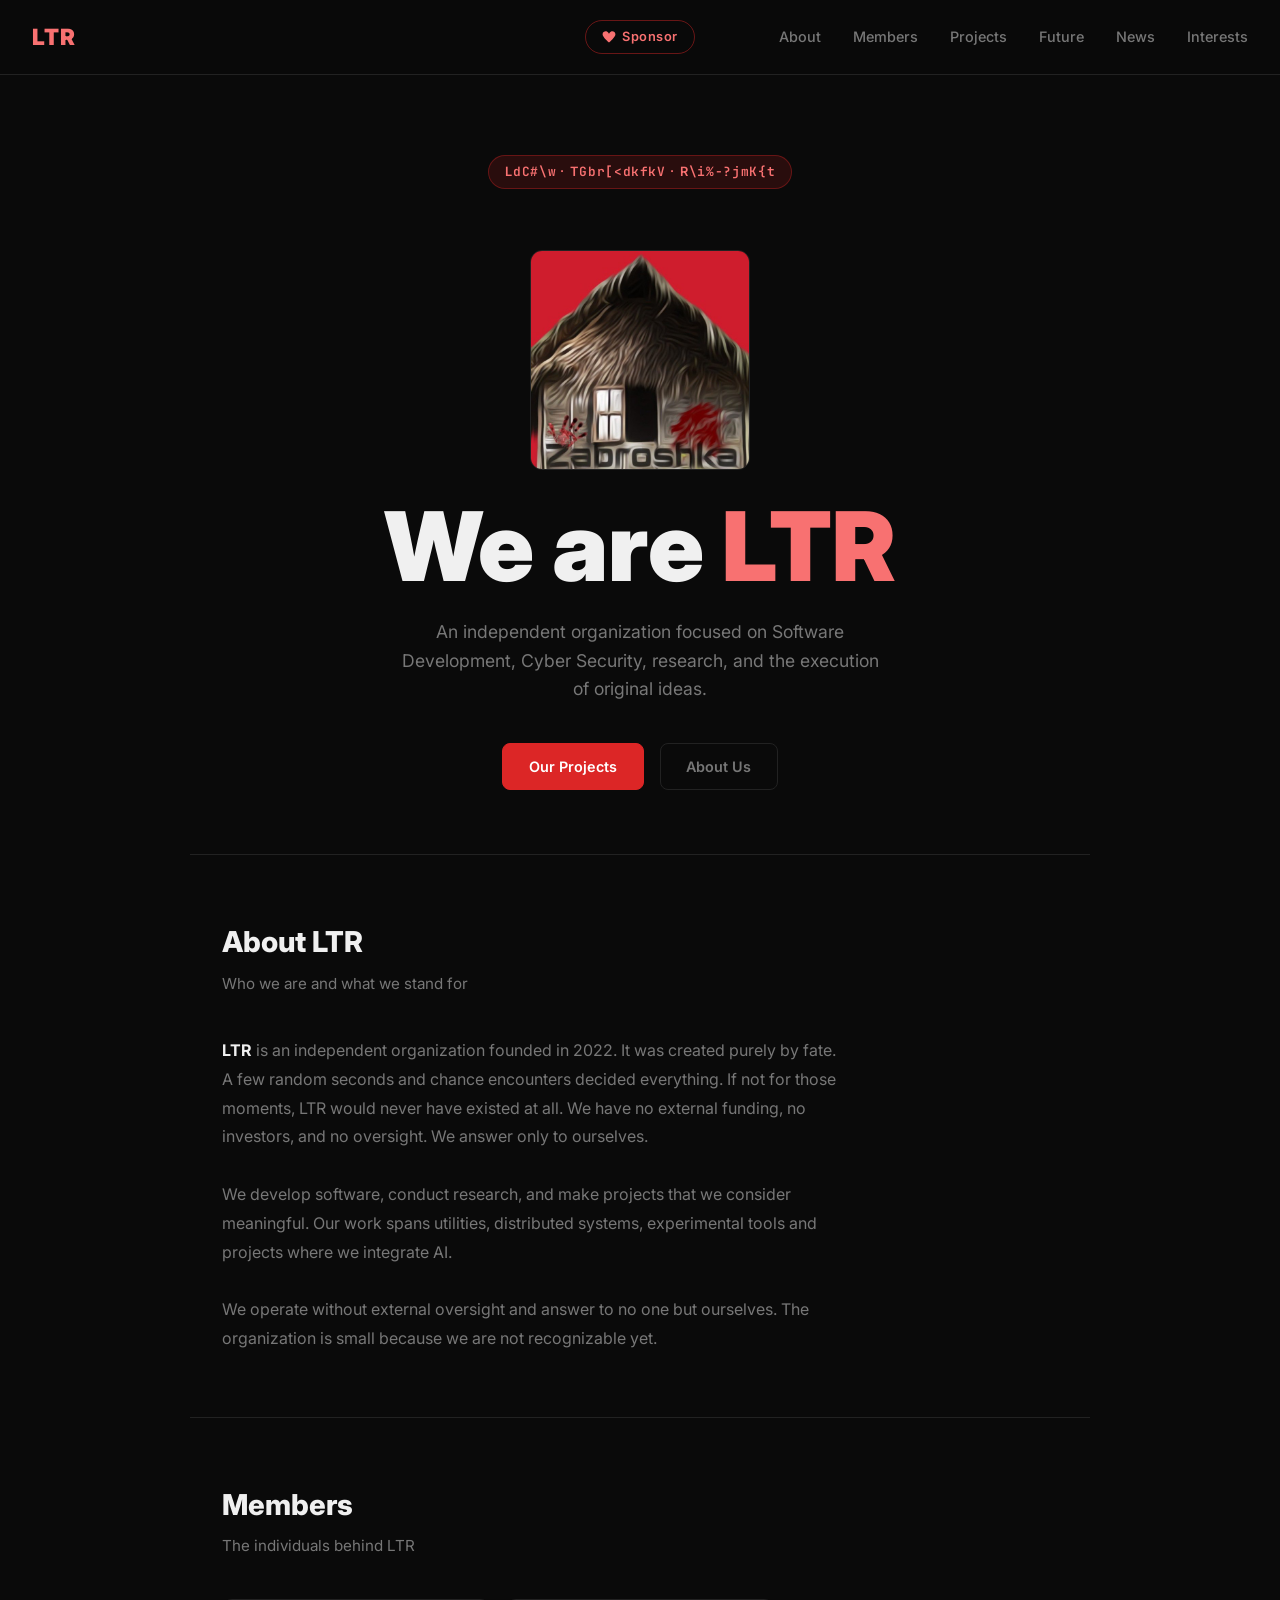
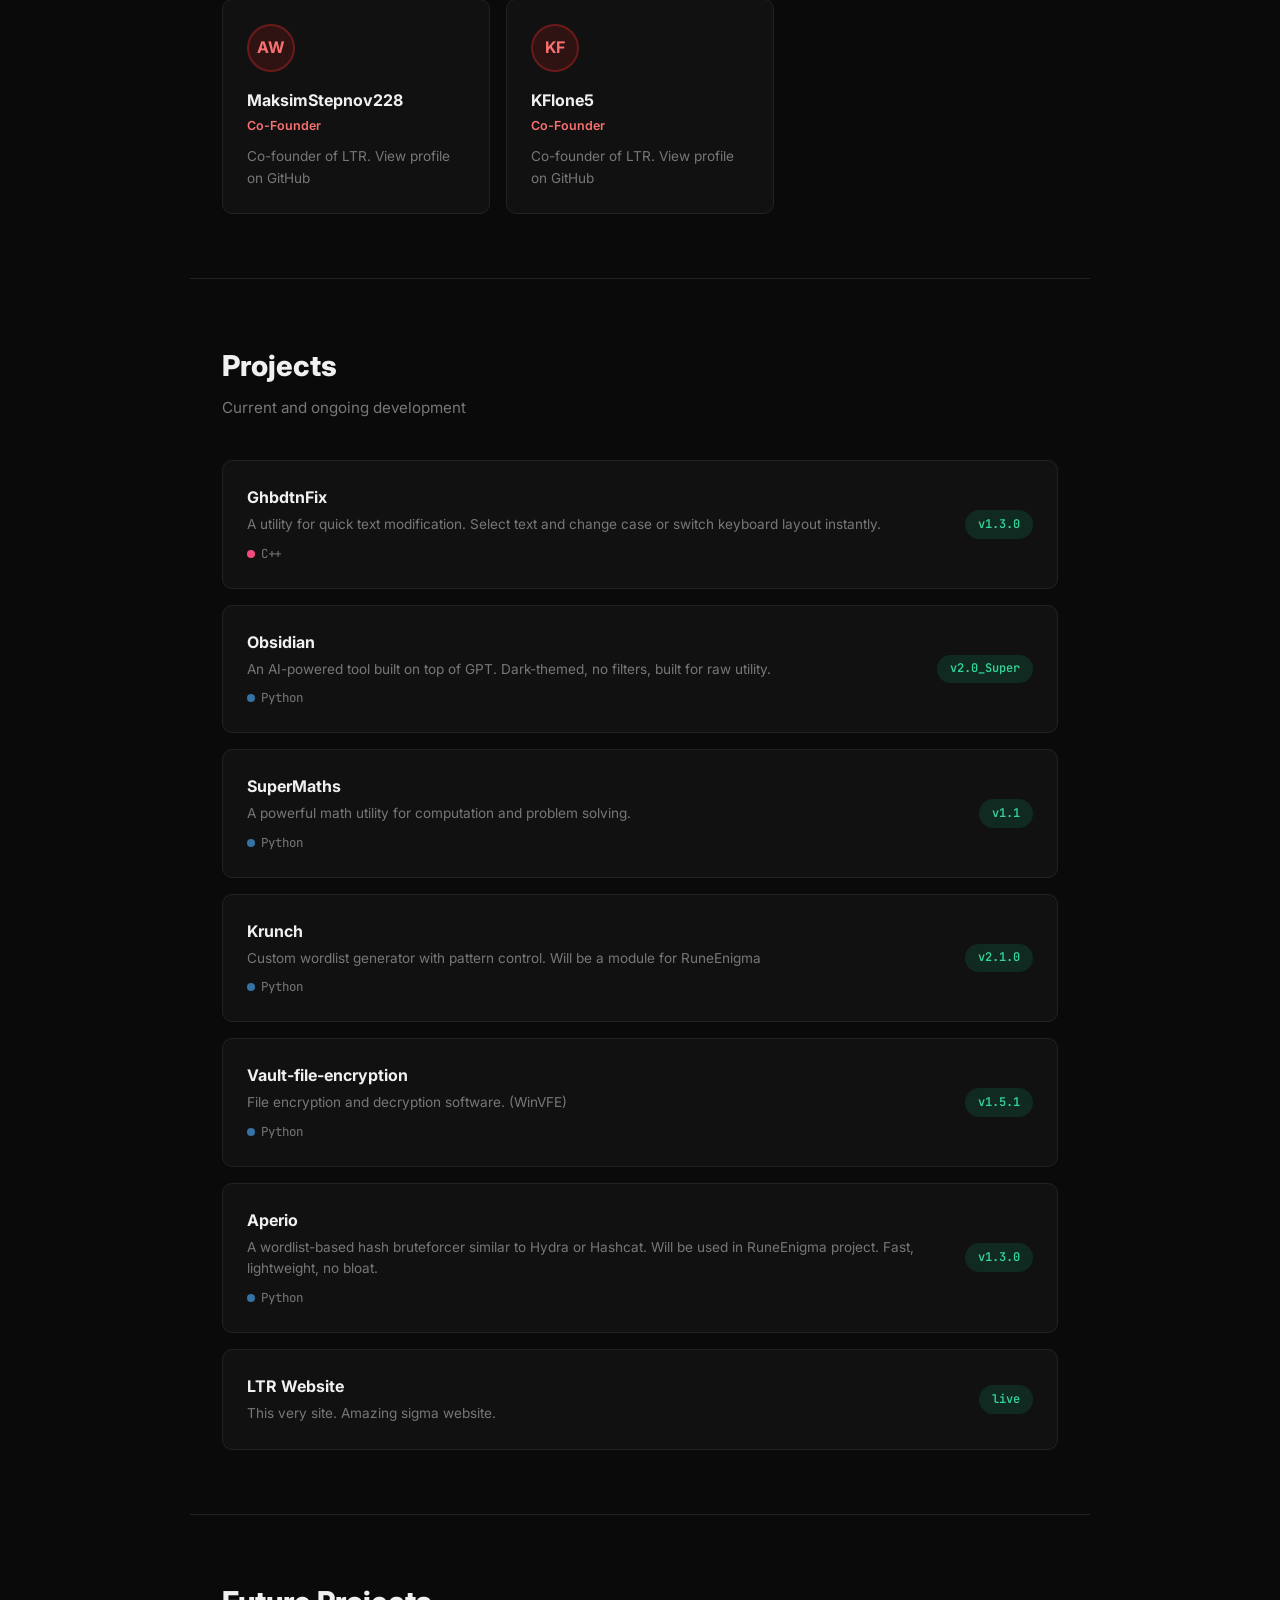
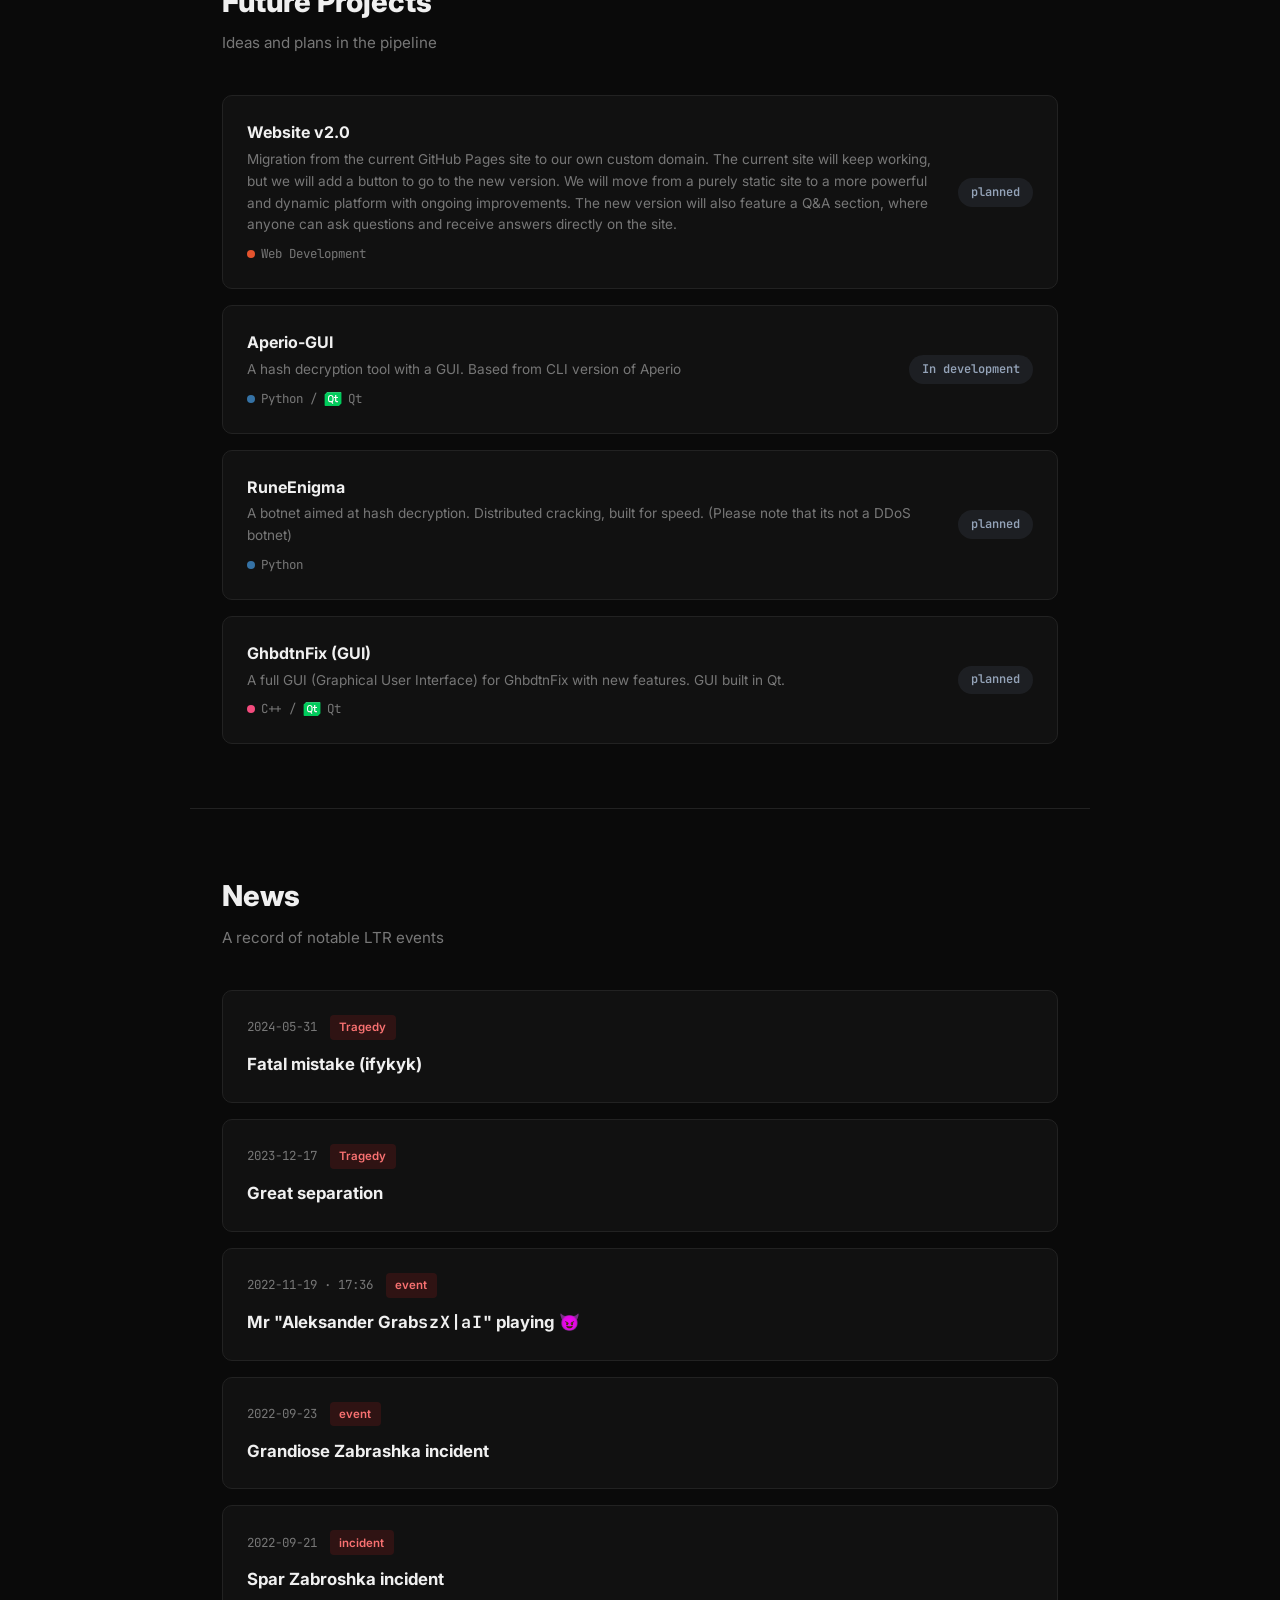
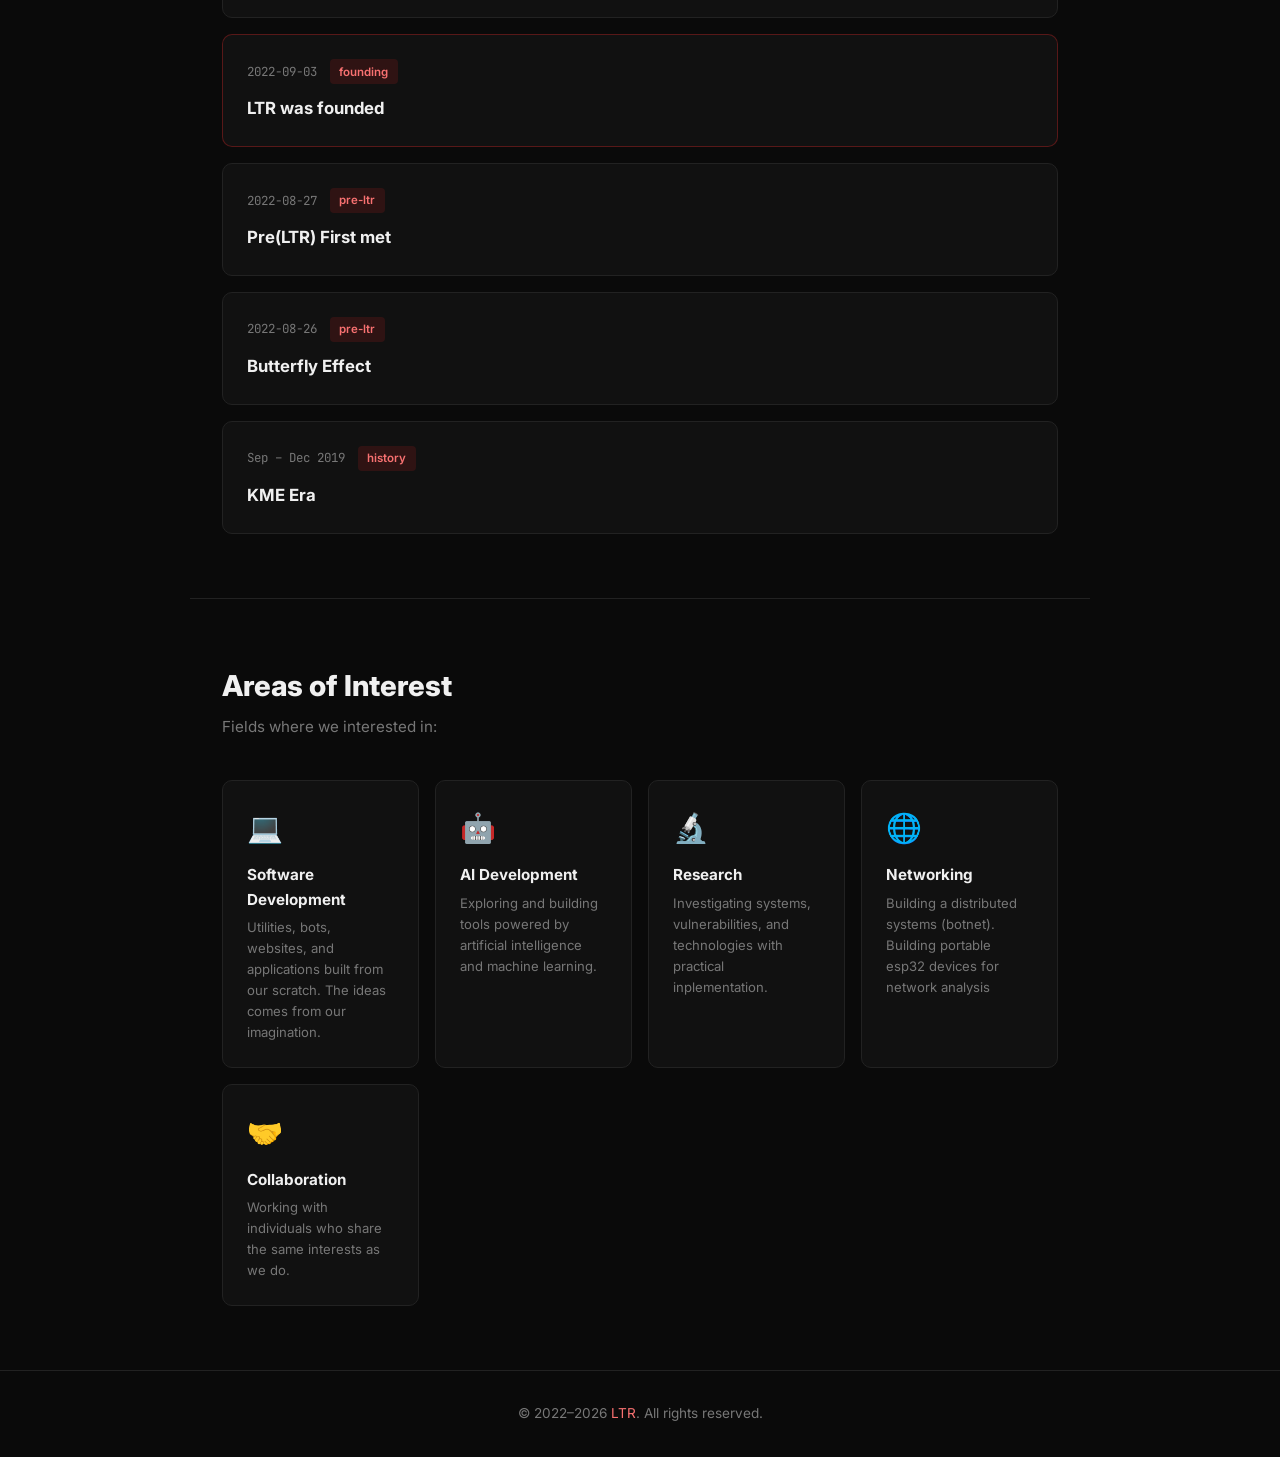
<file: index.html>
<!DOCTYPE html>
<html lang="en">
<head>
  <meta charset="UTF-8" />
  <meta name="viewport" content="width=device-width, initial-scale=1.0" />
  <title>LTR</title>
  <link href="https://fonts.googleapis.com/css2?family=Inter:wght@400;500;600;700;900&family=JetBrains+Mono:wght@400;700&display=swap" rel="stylesheet" />
  <link rel="stylesheet" href="style.css" />
</head>
<body>
  
  <nav>
    <div class="logo">LTR</div>
    <a class="btn-sponsor" href="https://www.donationalerts.com/r/ltrsociety" target="_blank" rel="noopener">
      <svg width="14" height="14" viewBox="0 0 24 24" fill="currentColor" xmlns="http://www.w3.org/2000/svg">
        <path d="M12 21.593c-5.63-5.539-11-10.297-11-14.402 0-3.791 3.068-5.191 5.281-5.191 1.312 0 4.151.501 5.719 4.457 1.59-3.968 4.464-4.447 5.726-4.447 2.54 0 5.274 1.621 5.274 5.181 0 4.069-5.136 8.625-11 14.402z"/>
      </svg>
      Sponsor
    </a>
    <ul class="nav-links">
      <li><a href="#about">About</a></li>
      <li><a href="#members">Members</a></li>
      <li><a href="#projects">Projects</a></li>
      <li><a href="#future-projects">Future</a></li>
      <li><a href="#news">News</a></li>
      <li><a href="#interests">Interests</a></li>
    </ul>
  </nav>

  <!-- HERO -->
  <div class="hero">
    <div class="hero-badge" id="hero-badge">
      L<span class="glitch-chars" data-len="5"></span> · T<span class="glitch-chars" data-len="10"></span> · R<span class="glitch-chars" data-len="10"></span>
    </div>
    <img src="images/zabroshka.png" alt="Zabroshka" class="hero-img" />
    <h1>We are <span>LTR</span></h1>
    <p>An independent organization focused on Software Development, Cyber Security, research, and the execution of original ideas.</p>
    <div class="hero-btns">
      <a class="btn btn-primary" href="#projects">Our Projects</a>
      <a class="btn btn-outline" href="#about">About Us</a>
    </div>
  </div>

  <hr />

  <!-- ABOUT -->
  <section id="about">
    <h2 class="section-title">About LTR</h2>
    <p class="section-sub">Who we are and what we stand for</p>
    <p class="about-text">
      <strong>LTR</strong> is an independent organization founded in 2022. It was created purely by fate. A few random seconds and chance encounters decided everything. If not for those moments, LTR would never have existed at all. We have no external funding, no investors, and no oversight. We answer only to ourselves.
      <br /><br />
      We develop software, conduct research, and make projects that we consider meaningful. Our work spans utilities, distributed systems, experimental tools and projects where we integrate AI.
      <br /><br />
      We operate without external oversight and answer to no one but ourselves. The organization is small because we are not recognizable yet.
    </p>
  </section>

  <hr />

  <!-- MEMBERS -->
  <section id="members">
    <h2 class="section-title">Members</h2>
    <p class="section-sub">The individuals behind LTR</p>
    <div class="members-grid">

      <a class="member-card" href="https://github.com/MaksimStepnov228" target="_blank" rel="noopener">
        <div class="avatar">AW</div>
        <div class="member-name">MaksimStepnov228</div>
        <div class="member-role">Co-Founder</div>
        <div class="member-bio">Co-founder of LTR. View profile on GitHub</div>
      </a>

      <a class="member-card" href="https://github.com/KFlone5" target="_blank" rel="noopener">
        <div class="avatar">KF</div>
        <div class="member-name">KFlone5</div>
        <div class="member-role">Co-Founder</div>
        <div class="member-bio">Co-founder of LTR. View profile on GitHub</div>
      </a>

    </div>
  </section>

  <hr />

  <!-- PROJECTS -->
  <section id="projects">
    <h2 class="section-title">Projects</h2>
    <p class="section-sub">Current and ongoing development</p>
    <div class="projects-list">

      <a class="project-card" href="https://github.com/KFlone5/GhbdtnFix" target="_blank" rel="noopener">
        <div>
          <div class="project-name">GhbdtnFix</div>
          <div class="project-desc">A utility for quick text modification. Select text and change case or switch keyboard layout instantly.</div>
          <div class="project-lang"><span class="lang-dot lang-cpp"></span>C++</div>
        </div>
        <span class="badge badge-release">v1.3.0</span>
      </a>

      <a class="project-card" href="https://github.com/anonimwindows228/DarkGPT" target="_blank" rel="noopener">
        <div>
          <div class="project-name">Obsidian</div>
          <div class="project-desc">An AI-powered tool built on top of GPT. Dark-themed, no filters, built for raw utility.</div>
          <div class="project-lang"><span class="lang-dot lang-python"></span>Python</div>
        </div>
        <span class="badge badge-release">v2.0_Super</span>
      </a>

      <a class="project-card" href="https://github.com/anonimwindows228/SuperMaths" target="_blank" rel="noopener">
        <div>
          <div class="project-name">SuperMaths</div>
          <div class="project-desc">A powerful math utility for computation and problem solving.</div>
          <div class="project-lang"><span class="lang-dot lang-python"></span>Python</div>
        </div>
        <span class="badge badge-release">v1.1</span>
      </a>

      <a class="project-card" href="https://github.com/KFlone5/Krunch" target="_blank" rel="noopener">
        <div>
          <div class="project-name">Krunch</div>
          <div class="project-desc">Custom wordlist generator with pattern control. Will be a module for RuneEnigma</div>
          <div class="project-lang"><span class="lang-dot lang-python"></span>Python</div>
        </div>
        <span class="badge badge-release">v2.1.0</span>
      </a>

      <a class="project-card" href="https://github.com/anonimwindows228/Vault-file-encryption" target="_blank" rel="noopener">
        <div>
          <div class="project-name">Vault-file-encryption</div>
          <div class="project-desc">File encryption and decryption software. (WinVFE)</div>
          <div class="project-lang"><span class="lang-dot lang-python"></span>Python</div>
        </div>
        <span class="badge badge-release">v1.5.1</span>
      </a>

      <a class="project-card" href="https://github.com/KFlone5/Aperio" target="_blank" rel="noopener">
        <div>
          <div class="project-name">Aperio</div>
          <div class="project-desc">A wordlist-based hash bruteforcer similar to Hydra or Hashcat. Will be used in RuneEnigma project. Fast, lightweight, no bloat.</div>
          <div class="project-lang"><span class="lang-dot lang-python"></span>Python</div>
        </div>
        <span class="badge badge-release">v1.3.0</span>
      </a>

      <div class="project-card">
        <div>
          <div class="project-name">LTR Website</div>
          <div class="project-desc">This very site. Amazing sigma website.</div>
        </div>
        <span class="badge badge-active">live</span>
      </div>

    </div>
  </section>

  <hr />

  <!-- FUTURE PROJECTS -->
  <section id="future-projects">
    <h2 class="section-title">Future Projects</h2>
    <p class="section-sub">Ideas and plans in the pipeline</p>
    <div class="projects-list">

      <div class="project-card">
        <div>
          <div class="project-name">Website v2.0</div>
          <div class="project-desc">Migration from the current GitHub Pages site to our own custom domain. The current site will keep working, but we will add a button to go to the new version. We will move from a purely static site to a more powerful and dynamic platform with ongoing improvements. The new version will also feature a Q&A section, where anyone can ask questions and receive answers directly on the site.</div>
          <div class="project-lang"><span class="lang-dot lang-js"></span>Web Development</div>
        </div>
        <span class="badge badge-idea">planned</span>
      </div>

      <div class="project-card">
        <div>
          <div class="project-name">Aperio-GUI</div>
          <div class="project-desc">A hash decryption tool with a GUI. Based from CLI version of Aperio</div>
          <div class="project-lang"><span class="lang-dot lang-python"></span>Python /<img src="images/qt_logo.ico" class="qt-img"> Qt</div>
        </div>
        <span class="badge badge-idea">In development</span>
      </div>

      <div class="project-card">
        <div>
          <div class="project-name">RuneEnigma</div>
          <div class="project-desc">A botnet aimed at hash decryption. Distributed cracking, built for speed. (Please note that its not a DDoS botnet)</div>
          <div class="project-lang"><span class="lang-dot lang-python"></span>Python</div>
        </div>
        <span class="badge badge-idea">planned</span>
      </div>

      <div class="project-card">
        <div>
          <div class="project-name">GhbdtnFix (GUI)</div>
          <div class="project-desc">A full GUI (Graphical User Interface) for GhbdtnFix with new features. GUI built in Qt.</div>
          <div class="project-lang"><span class="lang-dot lang-cpp"></span>C++ /<img src="images/qt_logo.ico" class="qt-img"> Qt</div>
        </div>
        <span class="badge badge-idea">planned</span>
      </div>

    </div>
  </section>

  <hr />

  <!-- NEWS -->
  <section id="news">
    <h2 class="section-title">News</h2>
    <p class="section-sub">A record of notable LTR events</p>
    <div class="news-list">

      <div class="news-card">
        <div class="news-meta">
          <span class="news-date">2024-05-31</span>
          <span class="news-tag-badge">Tragedy</span>
        </div>
        <div class="news-title">Fatal mistake (ifykyk)</div>
      </div>

      <div class="news-card">
        <div class="news-meta">
          <span class="news-date">2023-12-17</span>
          <span class="news-tag-badge">Tragedy</span>
        </div>
        <div class="news-title">Great separation</div>
      </div>

      <div class="news-card">
        <div class="news-meta">
          <span class="news-date">2022-11-19 · 17:36</span>
          <span class="news-tag-badge">event</span>
        </div>
        <div class="news-title">Mr "Aleksander Grab<span class="glitch-chars" data-len="6"></span>" playing 😈</div>
      </div>

      <div class="news-card">
        <div class="news-meta">
          <span class="news-date">2022-09-23</span>
          <span class="news-tag-badge">event</span>
        </div>
        <div class="news-title">Grandiose Zabrashka incident</div>
      </div>

      <div class="news-card">
        <div class="news-meta">
          <span class="news-date">2022-09-21</span>
          <span class="news-tag-badge">incident</span>
        </div>
        <div class="news-title">Spar Zabroshka incident</div>
      </div>

      <div class="news-card pinned">
        <div class="news-meta">
          <span class="news-date">2022-09-03</span>
          <span class="news-tag-badge">founding</span>
        </div>
        <div class="news-title">LTR was founded</div>
      </div>

      <div class="news-card">
        <div class="news-meta">
          <span class="news-date">2022-08-27</span>
          <span class="news-tag-badge">pre-ltr</span>
        </div>
        <div class="news-title">Pre(LTR) First met</div>
      </div>

      <div class="news-card">
        <div class="news-meta">
          <span class="news-date">2022-08-26</span>
          <span class="news-tag-badge">pre-ltr</span>
        </div>
        <div class="news-title">Butterfly Effect</div>
      </div>

      <div class="news-card">
        <div class="news-meta">
          <span class="news-date">Sep – Dec 2019</span>
          <span class="news-tag-badge">history</span>
        </div>
        <div class="news-title">KME Era</div>
      </div>

    </div>
  </section>

  <hr />

  <!-- INTERESTS -->
  <section id="interests">
    <h2 class="section-title">Areas of Interest</h2>
    <p class="section-sub">Fields where we interested in:</p>
    <div class="interests-grid">

      <div class="interest-card">
        <div class="interest-icon">💻</div>
        <div class="interest-name">Software Development</div>
        <p class="interest-desc">Utilities, bots, websites, and applications built from our scratch. The ideas comes from our imagination.</p>
      </div>

      <div class="interest-card">
        <div class="interest-icon">🤖</div>
        <div class="interest-name">AI Development</div>
        <p class="interest-desc">Exploring and building tools powered by artificial intelligence and machine learning.</p>
      </div>

      <div class="interest-card">
        <div class="interest-icon">🔬</div>
        <div class="interest-name">Research</div>
        <p class="interest-desc">Investigating systems, vulnerabilities, and technologies with practical inplementation.</p>
      </div>

      <div class="interest-card">
        <div class="interest-icon">🌐</div>
        <div class="interest-name">Networking</div>
        <p class="interest-desc">Building a distributed systems (botnet). Building portable esp32 devices for network analysis</p>
      </div>

      <div class="interest-card">
        <div class="interest-icon">🤝</div>
        <div class="interest-name">Collaboration</div>
        <p class="interest-desc">Working with individuals who share the same interests as we do.</p>
      </div>

    </div>
  </section>

  <footer>
    <p>© 2022–2026 <span>LTR</span>. All rights reserved.</p>
  </footer>

  <script src="main.js"></script>

</body>
</html>
</file>
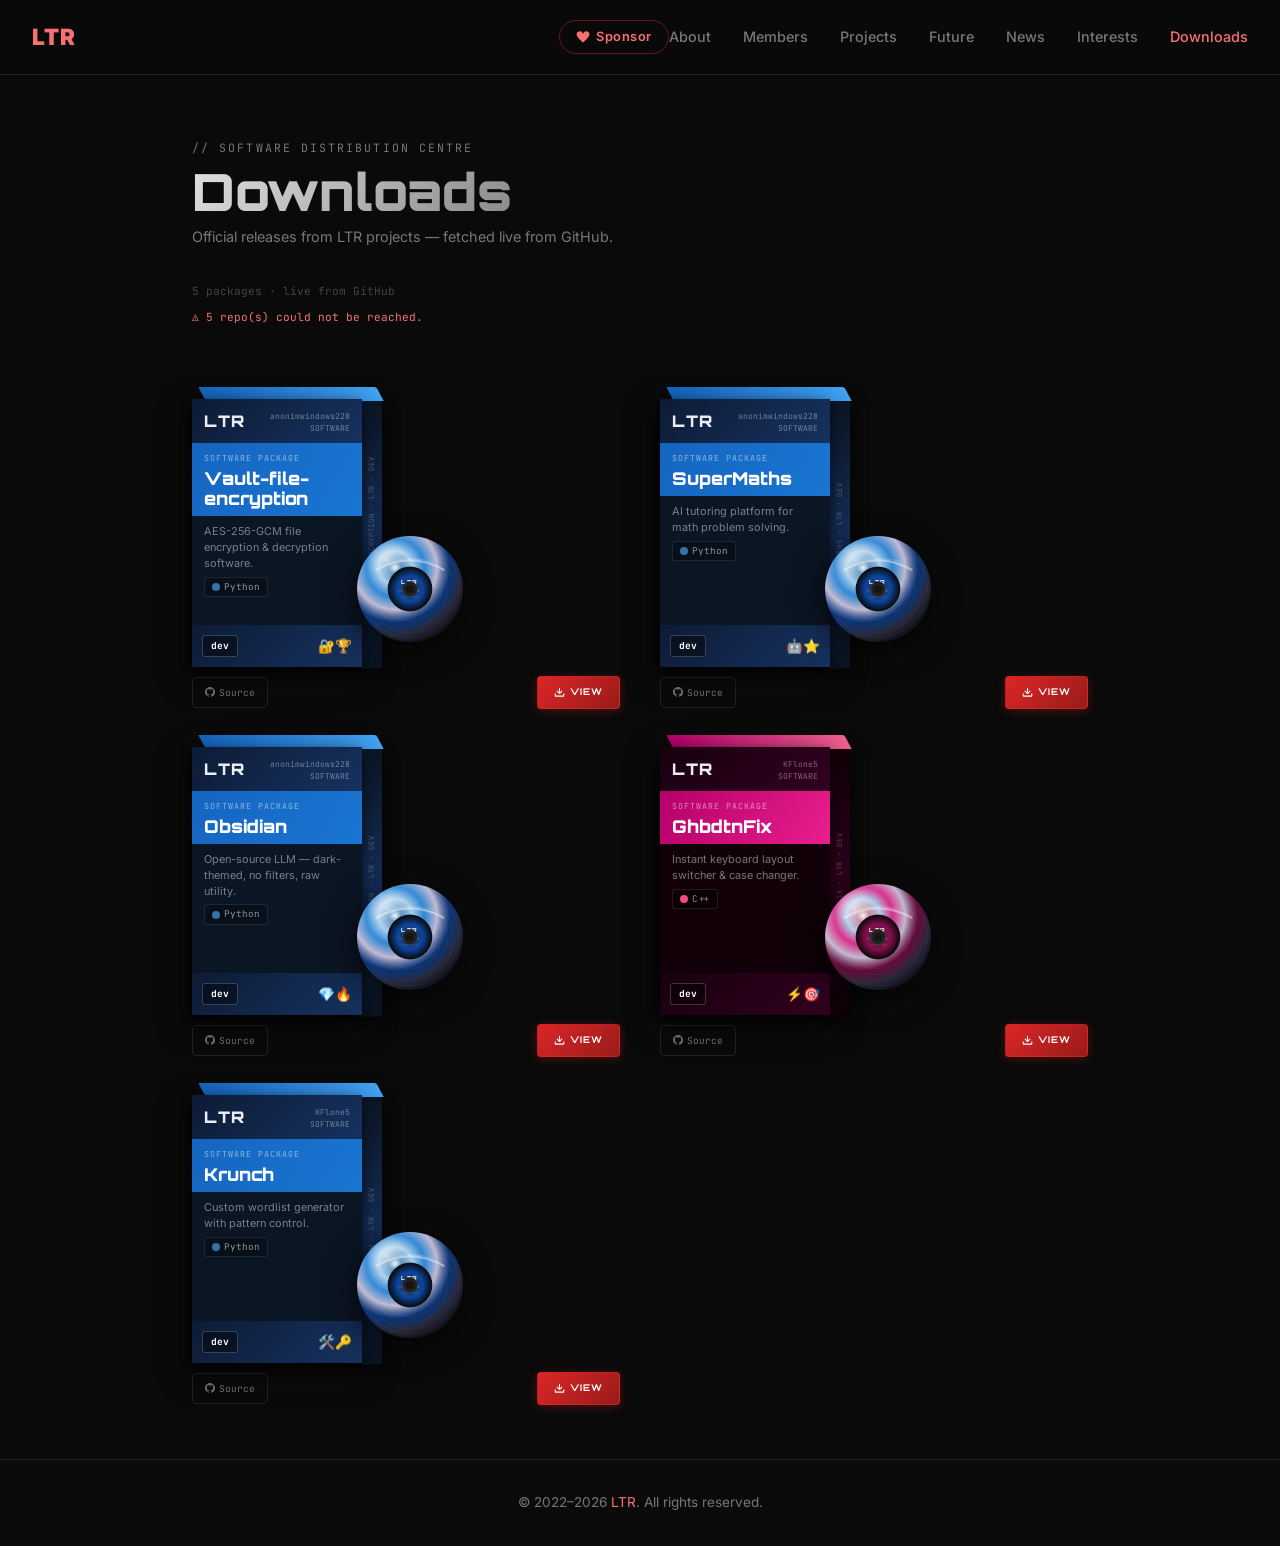
<file: Downloads.html>
<!DOCTYPE html>
<html lang="en">
<head>
  <meta charset="UTF-8" />
  <meta name="viewport" content="width=device-width, initial-scale=1.0" />
  <title>LTR · Downloads</title>
  <link href="https://fonts.googleapis.com/css2?family=Inter:wght@400;500;600;700;900&family=JetBrains+Mono:wght@400;700&family=Orbitron:wght@700;900&display=swap" rel="stylesheet" />
  <link rel="stylesheet" href="style.css" />
  <style>
    /* ── PAGE HEADER ─────────────────────────────────── */
    .dl-hero {
      padding: 4rem 2rem 1rem;
      max-width: 960px;
      margin: 0 auto;
    }
    .dl-hero-label {
      font-family: 'JetBrains Mono', monospace;
      font-size: 0.72rem;
      color: var(--muted);
      letter-spacing: 0.18em;
      text-transform: uppercase;
      margin-bottom: 0.5rem;
    }
    .dl-hero-title {
      font-family: 'Orbitron', sans-serif;
      font-size: clamp(2rem, 6vw, 3.2rem);
      font-weight: 900;
      line-height: 1;
      margin-bottom: 0.5rem;
      background: linear-gradient(135deg, #e0e0e0 0%, #888 40%, #d4d4d4 70%, #aaa 100%);
      -webkit-background-clip: text;
      -webkit-text-fill-color: transparent;
      background-clip: text;
    }
    .dl-hero-sub {
      color: var(--muted);
      font-size: 0.9rem;
    }

    .dl-status-bar {
      max-width: 960px;
      margin: 1.2rem auto 0;
      padding: 0 2rem;
      font-family: 'JetBrains Mono', monospace;
      font-size: 0.7rem;
      color: #444;
    }
    .error-notice {
      max-width: 960px;
      margin: 0.5rem auto 0;
      padding: 0 2rem;
      font-family: 'JetBrains Mono', monospace;
      font-size: 0.7rem;
      color: #f87171;
      display: none;
    }

    /* ── CATALOG GRID ─────────────────────────────────── */
    .catalog {
      max-width: 960px;
      margin: 3.5rem auto 6rem;
      padding: 0 2rem;
      display: grid;
      grid-template-columns: repeat(auto-fill, minmax(280px, 1fr));
      gap: 4rem 2.5rem;
    }

    /* skeleton */
    .catalog-loading {
      max-width: 960px;
      margin: 3.5rem auto 5rem;
      padding: 0 2rem;
      display: grid;
      grid-template-columns: repeat(auto-fill, minmax(280px, 1fr));
      gap: 4rem 2.5rem;
    }
    .skeleton-item {
      height: 320px;
      border-radius: 4px;
      background: var(--card);
      position: relative;
      overflow: hidden;
    }
    .skeleton-item::after {
      content: '';
      position: absolute;
      inset: 0;
      background: linear-gradient(90deg, transparent, rgba(255,255,255,0.04), transparent);
      background-size: 200% 100%;
      animation: shimmer 1.5s infinite;
    }
    @keyframes shimmer { 0% { background-position: -200% 0; } 100% { background-position: 200% 0; } }

    /* ── PRODUCT CARD ─────────────────────────────────── */
    .product-card {
      position: relative;
      display: flex;
      align-items: flex-end;
      gap: 0;
      padding-top: 16px;
    }

    .product-card:hover .box-3d  { transform: translateY(-8px); }
    .product-card:hover .disc-wrap { transform: translateX(8px) rotate(10deg); }

    /* ── 3-D BOX ──────────────────────────────────────── */
    .box-3d {
      position: relative;
      width: 170px;
      flex-shrink: 0;
      transition: transform 0.35s ease;
    }

    /* TOP face */
    .box-top {
      position: absolute;
      top: -12px;
      left: 10px;
      right: -18px;
      height: 14px;
      transform: skewX(28deg);
      border-radius: 1px 2px 0 0;
      z-index: 2;
    }

    /* FRONT face */
    .box-front {
      position: relative;
      width: 170px;
      height: 268px;
      border-radius: 2px 0 0 2px;
      overflow: hidden;
      box-shadow:
        -3px 4px 8px rgba(0,0,0,0.7),
        0 10px 32px rgba(0,0,0,0.55);
      z-index: 3;
      display: flex;
      flex-direction: column;
    }

    .box-top-band {
      padding: 10px 12px 8px;
      display: flex;
      align-items: center;
      gap: 6px;
      flex-shrink: 0;
    }
    .box-ltr-logo {
      font-family: 'Orbitron', sans-serif;
      font-size: 1rem;
      font-weight: 900;
      color: rgba(255,255,255,0.92);
      letter-spacing: 0.1em;
    }
    .box-author-tag {
      font-family: 'JetBrains Mono', monospace;
      font-size: 0.5rem;
      color: rgba(255,255,255,0.4);
      margin-left: auto;
      text-align: right;
      line-height: 1.5;
    }

    .box-title-band {
      padding: 9px 12px 8px;
      flex-shrink: 0;
    }
    .btb-label {
      font-family: 'JetBrains Mono', monospace;
      font-size: 0.52rem;
      letter-spacing: 0.12em;
      text-transform: uppercase;
      color: rgba(255,255,255,0.5);
      margin-bottom: 3px;
    }
    .btb-name {
      font-family: 'Orbitron', sans-serif;
      font-size: 1.1rem;
      font-weight: 900;
      color: #fff;
      line-height: 1.15;
      word-break: break-word;
    }

    .box-mid-area {
      flex: 1;
      padding: 8px 12px;
      display: flex;
      flex-direction: column;
      gap: 5px;
    }
    .bm-desc {
      font-size: 0.68rem;
      line-height: 1.45;
      color: rgba(255,255,255,0.45);
    }
    .box-lang-pill {
      display: inline-flex;
      align-items: center;
      gap: 4px;
      background: rgba(0,0,0,0.3);
      border: 1px solid rgba(255,255,255,0.1);
      border-radius: 3px;
      padding: 2px 7px;
      font-family: 'JetBrains Mono', monospace;
      font-size: 0.58rem;
      color: rgba(255,255,255,0.55);
      width: fit-content;
    }

    .box-bottom-band {
      padding: 8px 10px;
      display: flex;
      align-items: center;
      justify-content: space-between;
      flex-shrink: 0;
    }
    .box-version-sticker {
      background: rgba(0,0,0,0.45);
      border: 1px solid rgba(255,255,255,0.2);
      border-radius: 3px;
      padding: 2px 8px;
      font-family: 'JetBrains Mono', monospace;
      font-size: 0.6rem;
      font-weight: 700;
      color: #fff;
    }
    .box-award-icons span { font-size: 0.85rem; }

    /* RIGHT SIDE face */
    .box-side {
      position: absolute;
      top: 2px;
      right: -20px;
      width: 20px;
      height: 268px;
      transform: skewY(-2.5deg);
      transform-origin: top left;
      overflow: hidden;
      border-radius: 0 2px 2px 0;
      box-shadow: 3px 4px 14px rgba(0,0,0,0.5);
      z-index: 1;
      display: flex;
      align-items: center;
      justify-content: center;
    }
    .box-side-text {
      writing-mode: vertical-rl;
      transform: rotate(180deg);
      font-family: 'JetBrains Mono', monospace;
      font-size: 0.46rem;
      letter-spacing: 0.1em;
      color: rgba(255,255,255,0.3);
      text-transform: uppercase;
      white-space: nowrap;
      overflow: hidden;
      max-height: 88%;
    }

    /* ── DVD DISC ─────────────────────────────────────── */
    .disc-wrap {
      position: relative;
      margin-left: -8px;
      margin-bottom: 14px;
      flex-shrink: 0;
      transition: transform 0.35s ease;
      z-index: 10;
    }
    .disc-svg {
      width: 112px;
      height: 112px;
      filter: drop-shadow(-5px 8px 16px rgba(0,0,0,0.75));
      animation: disc-spin 20s linear infinite;
    }
    @keyframes disc-spin { to { transform: rotate(360deg); } }

    /* ── ACTION BUTTONS ───────────────────────────────── */
    .card-actions {
      position: absolute;
      bottom: -2.6rem;
      left: 0;
      right: 0;
      display: flex;
      align-items: center;
      justify-content: space-between;
      gap: 0.5rem;
    }
    .btn-dl {
      display: inline-flex;
      align-items: center;
      gap: 5px;
      padding: 0.48rem 1rem;
      border-radius: 4px;
      font-family: 'Orbitron', sans-serif;
      font-size: 0.58rem;
      font-weight: 700;
      letter-spacing: 0.1em;
      text-transform: uppercase;
      background: linear-gradient(135deg, #dc2626, #991b1b);
      color: #fff;
      border: 1px solid rgba(220,38,38,0.5);
      box-shadow: 0 2px 10px rgba(220,38,38,0.3);
      cursor: pointer;
      text-decoration: none;
      transition: all 0.2s;
      white-space: nowrap;
    }
    .btn-dl:hover {
      background: linear-gradient(135deg, #ef4444, #dc2626);
      box-shadow: 0 4px 16px rgba(220,38,38,0.5);
      transform: translateY(-1px);
    }
    .btn-src {
      display: inline-flex;
      align-items: center;
      gap: 4px;
      padding: 0.43rem 0.75rem;
      border-radius: 4px;
      font-family: 'JetBrains Mono', monospace;
      font-size: 0.6rem;
      color: var(--muted);
      border: 1px solid var(--border);
      background: transparent;
      text-decoration: none;
      transition: all 0.2s;
      white-space: nowrap;
    }
    .btn-src:hover { border-color: var(--accent-light); color: var(--text); }

    /* ── COLOUR THEMES ────────────────────────────────── */
    /* Python — navy + electric blue */
    [data-theme="python"] .box-top-band    { background: linear-gradient(135deg, #0d1b35, #163260); }
    [data-theme="python"] .box-title-band  { background: linear-gradient(120deg, #1565c0, #1976d2); }
    [data-theme="python"] .box-mid-area    { background: #0b1625; }
    [data-theme="python"] .box-bottom-band { background: linear-gradient(135deg, #0d1b35, #163260); }
    [data-theme="python"] .box-side        { background: linear-gradient(180deg, #0b1625 0%, #163260 50%, #0b1625 100%); }
    [data-theme="python"] .box-top         { background: linear-gradient(90deg,  #1565c0, #42a5f5); }

    /* C++ — near-black + hot pink */
    [data-theme="cpp"] .box-top-band    { background: linear-gradient(135deg, #180010, #320020); }
    [data-theme="cpp"] .box-title-band  { background: linear-gradient(120deg, #b5006a, #e91e8c); }
    [data-theme="cpp"] .box-mid-area    { background: #110008; }
    [data-theme="cpp"] .box-bottom-band { background: linear-gradient(135deg, #180010, #320020); }
    [data-theme="cpp"] .box-side        { background: linear-gradient(180deg, #110008 0%, #320020 50%, #110008 100%); }
    [data-theme="cpp"] .box-top         { background: linear-gradient(90deg,  #b5006a, #f06292); }

    /* JS — dark forest green + gold, Kaspersky vibes */
    [data-theme="js"] .box-top-band    { background: linear-gradient(135deg, #071a07, #12310f); }
    [data-theme="js"] .box-title-band  { background: linear-gradient(120deg, #b38600, #d4a017); }
    [data-theme="js"] .box-mid-area    { background: #060e06; }
    [data-theme="js"] .box-bottom-band { background: linear-gradient(135deg, #071a07, #12310f); }
    [data-theme="js"] .box-side        { background: linear-gradient(180deg, #060e06 0%, #12310f 50%, #060e06 100%); }
    [data-theme="js"] .box-top         { background: linear-gradient(90deg,  #b38600, #f5c842); }

    /* default — dark + violet */
    [data-theme="default"] .box-top-band    { background: linear-gradient(135deg, #100820, #1e0f3a); }
    [data-theme="default"] .box-title-band  { background: linear-gradient(120deg, #5b21b6, #7c3aed); }
    [data-theme="default"] .box-mid-area    { background: #0c0619; }
    [data-theme="default"] .box-bottom-band { background: linear-gradient(135deg, #100820, #1e0f3a); }
    [data-theme="default"] .box-side        { background: linear-gradient(180deg, #0c0619 0%, #1e0f3a 50%, #0c0619 100%); }
    [data-theme="default"] .box-top         { background: linear-gradient(90deg,  #5b21b6, #a78bfa); }

    @media (max-width: 600px) {
      .catalog { grid-template-columns: 1fr 1fr; gap: 3.5rem 1.2rem; }
      .box-3d, .box-front { width: 128px; }
      .box-front { height: 208px; }
      .box-side  { width: 16px; right: -16px; height: 208px; }
      .disc-svg  { width: 86px; height: 86px; }
      .btb-name  { font-size: 0.82rem; }
    }
    @media (max-width: 380px) {
      .catalog { grid-template-columns: 1fr; }
    }
  </style>
</head>
<body>

  <nav>
    <div class="logo">LTR</div>
    <a class="btn-sponsor" href="https://www.donationalerts.com/r/ltrsociety" target="_blank" rel="noopener">
      <svg width="14" height="14" viewBox="0 0 24 24" fill="currentColor"><path d="M12 21.593c-5.63-5.539-11-10.297-11-14.402 0-3.791 3.068-5.191 5.281-5.191 1.312 0 4.151.501 5.719 4.457 1.59-3.968 4.464-4.447 5.726-4.447 2.54 0 5.274 1.621 5.274 5.181 0 4.069-5.136 8.625-11 14.402z"/></svg>
      Sponsor
    </a>
    <ul class="nav-links">
      <li><a href="index.html#about">About</a></li>
      <li><a href="index.html#members">Members</a></li>
      <li><a href="index.html#projects">Projects</a></li>
      <li><a href="index.html#future-projects">Future</a></li>
      <li><a href="index.html#news">News</a></li>
      <li><a href="index.html#interests">Interests</a></li>
      <li><a href="downloads.html" style="color:var(--accent-light);">Downloads</a></li>
    </ul>
  </nav>

  <div class="dl-hero">
    <div class="dl-hero-label">// software distribution centre</div>
    <h1 class="dl-hero-title">Downloads</h1>
    <p class="dl-hero-sub">Official releases from LTR projects — fetched live from GitHub.</p>
  </div>

  <div class="dl-status-bar" id="status-bar">Fetching releases…</div>
  <div class="error-notice" id="error-notice"></div>

  <div class="catalog-loading" id="skeleton">
    <div class="skeleton-item"></div>
    <div class="skeleton-item"></div>
    <div class="skeleton-item"></div>
    <div class="skeleton-item"></div>
    <div class="skeleton-item"></div>
  </div>

  <div class="catalog" id="catalog" style="display:none;"></div>

  <footer>
    <p>© 2022–2026 <span>LTR</span>. All rights reserved.</p>
  </footer>

<script>
const REPOS = [
  { owner: 'anonimwindows228', repo: 'Vault-file-encryption', lang: 'python',
    desc: 'AES-256-GCM file encryption & decryption software.', awards: ['🔐','🏆'] },
  { owner: 'anonimwindows228', repo: 'SuperMaths',            lang: 'python',
    desc: 'AI tutoring platform for math problem solving.',     awards: ['🤖','⭐'] },
  { owner: 'anonimwindows228', repo: 'Obsidian',              lang: 'python',
    desc: 'Open-source LLM — dark-themed, no filters, raw utility.', awards: ['💎','🔥'] },
  { owner: 'KFlone5',          repo: 'GhbdtnFix',             lang: 'cpp',
    desc: 'Instant keyboard layout switcher & case changer.',  awards: ['⚡','🎯'] },
  { owner: 'KFlone5',          repo: 'Krunch',                lang: 'python',
    desc: 'Custom wordlist generator with pattern control.',   awards: ['🛠️','🔑'] },
];

const LANG_LABELS = { python: 'Python', cpp: 'C++', js: 'JavaScript' };

/* ── Iridescent DVD SVG ──────────────────────────────────── */
function discSVG(theme) {
  const cols = {
    python:  ['#1e88e5','#0d47a1','#42a5f5'],
    cpp:     ['#e91e8c','#880e4f','#f48fb1'],
    js:      ['#d4a017','#6d4c00','#ffe082'],
    default: ['#7c3aed','#3b0764','#c4b5fd'],
  };
  const [c1, c2, c3] = cols[theme] || cols.default;
  const id = Math.random().toString(36).slice(2,8);

  return `<svg class="disc-svg" viewBox="0 0 110 110" xmlns="http://www.w3.org/2000/svg">
  <defs>
    <radialGradient id="bd${id}" cx="36%" cy="30%" r="72%">
      <stop offset="0%"   stop-color="#f0f0f0"/>
      <stop offset="8%"   stop-color="${c3}" stop-opacity="0.7"/>
      <stop offset="22%"  stop-color="#a0c8e8"/>
      <stop offset="38%"  stop-color="${c1}" stop-opacity="0.9"/>
      <stop offset="55%"  stop-color="#c0b8d0"/>
      <stop offset="72%"  stop-color="${c2}" stop-opacity="0.7"/>
      <stop offset="88%"  stop-color="#282838"/>
      <stop offset="100%" stop-color="#141420"/>
    </radialGradient>
    <radialGradient id="sh${id}" cx="28%" cy="22%" r="55%">
      <stop offset="0%"   stop-color="rgba(255,255,255,0.65)"/>
      <stop offset="35%"  stop-color="rgba(255,255,255,0.15)"/>
      <stop offset="100%" stop-color="rgba(255,255,255,0)"/>
    </radialGradient>
    <radialGradient id="lb${id}" cx="50%" cy="50%" r="50%">
      <stop offset="0%"   stop-color="#1c1c1c"/>
      <stop offset="55%"  stop-color="${c2}"/>
      <stop offset="100%" stop-color="#080808"/>
    </radialGradient>
    <!-- rainbow sheen overlay (conic) -->
    <style>
      .rc${id} {
        transform-origin: 55px 55px;
        animation: disc-spin 20s linear infinite;
      }
    </style>
    <clipPath id="cp${id}"><circle cx="55" cy="55" r="52"/></clipPath>
  </defs>

  <!-- disc body -->
  <circle cx="55" cy="55" r="52" fill="url(#bd${id})"/>

  <!-- track rings -->
  <circle cx="55" cy="55" r="48" fill="none" stroke="rgba(160,200,255,0.1)"  stroke-width="0.6"/>
  <circle cx="55" cy="55" r="43" fill="none" stroke="rgba(255,160,200,0.09)" stroke-width="0.5"/>
  <circle cx="55" cy="55" r="37" fill="none" stroke="rgba(160,255,190,0.08)" stroke-width="0.5"/>
  <circle cx="55" cy="55" r="31" fill="none" stroke="rgba(200,180,255,0.10)" stroke-width="0.6"/>
  <circle cx="55" cy="55" r="26" fill="none" stroke="rgba(255,220,160,0.08)" stroke-width="0.5"/>

  <!-- sheen -->
  <circle cx="55" cy="55" r="52" fill="url(#sh${id})"/>

  <!-- label ring -->
  <circle cx="55" cy="55" r="22" fill="url(#lb${id})"/>
  <circle cx="55" cy="55" r="22" fill="none" stroke="rgba(255,255,255,0.12)" stroke-width="0.6"/>

  <!-- label text -->
  <text x="55" y="50.5" text-anchor="middle"
    font-family="'Orbitron',sans-serif" font-size="5.5" font-weight="900"
    fill="rgba(255,255,255,0.9)" letter-spacing="1.5">LTR</text>
  <text x="55" y="57.5" text-anchor="middle"
    font-family="'JetBrains Mono',monospace" font-size="3.4"
    fill="rgba(255,255,255,0.38)" letter-spacing="0.8">SOFTWARE</text>
  <text x="55" y="63.5" text-anchor="middle"
    font-family="'JetBrains Mono',monospace" font-size="3"
    fill="rgba(255,255,255,0.22)" letter-spacing="0.4">DVD-ROM</text>

  <!-- hub -->
  <circle cx="55" cy="55" r="7.5" fill="#202020" stroke="rgba(255,255,255,0.12)" stroke-width="0.8"/>
  <circle cx="55" cy="55" r="3.5" fill="#0e0e0e"/>
  <circle cx="55" cy="55" r="1.8" fill="#080808" stroke="rgba(255,255,255,0.18)" stroke-width="0.5"/>

  <!-- gloss arc -->
  <path d="M 22 36 Q 55 18 88 36"
    fill="none" stroke="rgba(255,255,255,0.4)" stroke-width="2.2"
    stroke-linecap="round" clip-path="url(#cp${id})"/>
  <!-- secondary gloss -->
  <path d="M 32 28 Q 55 22 78 28"
    fill="none" stroke="rgba(255,255,255,0.18)" stroke-width="1"
    stroke-linecap="round" clip-path="url(#cp${id})"/>
</svg>`;
}

/* ── Build card ─────────────────────────────────────────── */
function buildCard(repo, release) {
  const tag   = release?.tag_name ?? null;
  const theme = ['python','cpp','js'].includes(repo.lang) ? repo.lang : 'default';

  const repoUrl    = `https://github.com/${repo.owner}/${repo.repo}`;
  const releaseUrl = release
    ? `https://github.com/${repo.owner}/${repo.repo}/releases/tag/${tag}`
    : `${repoUrl}/releases`;

  let dlUrl = releaseUrl, dlLabel = 'VIEW';
  if (release?.assets?.length > 0) {
    dlUrl   = release.assets[0].browser_download_url;
    dlLabel = 'DOWNLOAD';
  } else if (release) {
    dlUrl   = `https://github.com/${repo.owner}/${repo.repo}/archive/refs/tags/${tag}.zip`;
    dlLabel = 'GET ZIP';
  }

  const card = document.createElement('div');
  card.className = 'product-card will-fade';
  card.setAttribute('data-theme', theme);

  card.innerHTML = `
    <div class="box-3d">
      <div class="box-top"></div>
      <div class="box-front">
        <div class="box-top-band">
          <span class="box-ltr-logo">LTR</span>
          <span class="box-author-tag">${repo.owner}<br>SOFTWARE</span>
        </div>
        <div class="box-title-band">
          <div class="btb-label">Software Package</div>
          <div class="btb-name">${repo.repo}</div>
        </div>
        <div class="box-mid-area">
          <div class="bm-desc">${repo.desc}</div>
          <div class="box-lang-pill">
            <span class="lang-dot lang-${repo.lang}"></span>
            ${LANG_LABELS[repo.lang] || 'Source'}
          </div>
        </div>
        <div class="box-bottom-band">
          <span class="box-version-sticker">${tag || 'dev'}</span>
          <div class="box-award-icons">${repo.awards.map(a=>`<span>${a}</span>`).join('')}</div>
        </div>
      </div>
      <div class="box-side">
        <div class="box-side-text">${repo.repo} &middot; LTR &middot; ${tag || 'dev'}</div>
      </div>
    </div>

    <div class="disc-wrap">${discSVG(theme)}</div>

    <div class="card-actions">
      <a class="btn-src" href="${repoUrl}" target="_blank" rel="noopener">
        <svg width="10" height="10" viewBox="0 0 16 16" fill="currentColor">
          <path d="M8 0C3.58 0 0 3.58 0 8c0 3.54 2.29 6.53 5.47 7.59.4.07.55-.17.55-.38 0-.19-.01-.82-.01-1.49-2.01.37-2.53-.49-2.69-.94-.09-.23-.48-.94-.82-1.13-.28-.15-.68-.52-.01-.53.63-.01 1.08.58 1.23.82.72 1.21 1.87.87 2.33.66.07-.52.28-.87.51-1.07-1.78-.2-3.64-.89-3.64-3.95 0-.87.31-1.59.82-2.15-.08-.2-.36-1.02.08-2.12 0 0 .67-.21 2.2.82.64-.18 1.32-.27 2-.27.68 0 1.36.09 2 .27 1.53-1.04 2.2-.82 2.2-.82.44 1.1.16 1.92.08 2.12.51.56.82 1.27.82 2.15 0 3.07-1.87 3.75-3.65 3.95.29.25.54.73.54 1.48 0 1.07-.01 1.93-.01 2.2 0 .21.15.46.55.38A8.013 8.013 0 0016 8c0-4.42-3.58-8-8-8z"/>
        </svg>
        Source
      </a>
      <a class="btn-dl" href="${dlUrl}" target="_blank" rel="noopener">
        <svg width="11" height="11" viewBox="0 0 16 16" fill="currentColor">
          <path d="M2.75 14A1.75 1.75 0 011 12.25v-2.5a.75.75 0 011.5 0v2.5c0 .138.112.25.25.25h10.5a.25.25 0 00.25-.25v-2.5a.75.75 0 011.5 0v2.5A1.75 1.75 0 0113.25 14H2.75zM7.25 7.689L5.03 5.47a.75.75 0 00-1.06 1.06l3.5 3.5a.75.75 0 001.06 0l3.5-3.5a.75.75 0 10-1.06-1.06L8.75 7.689V2a.75.75 0 00-1.5 0v5.689z"/>
        </svg>
        ${dlLabel}
      </a>
    </div>`;

  return card;
}

/* ── Fetch & render ─────────────────────────────────────── */
async function fetchRelease(owner, repo) {
  const r = await fetch(
    `https://api.github.com/repos/${owner}/${repo}/releases/latest`,
    { headers: { Accept: 'application/vnd.github+json' } }
  );
  if (r.status === 404) return null;
  if (!r.ok) throw new Error(r.status);
  return r.json();
}

async function init() {
  const catalog  = document.getElementById('catalog');
  const skeleton = document.getElementById('skeleton');
  const statusEl = document.getElementById('status-bar');
  const errorEl  = document.getElementById('error-notice');

  const results = await Promise.allSettled(REPOS.map(r => fetchRelease(r.owner, r.repo)));

  skeleton.style.display = 'none';
  catalog.style.display  = 'grid';

  let failed = 0;
  results.forEach((res, i) => {
    if (res.status === 'rejected') failed++;
    catalog.appendChild(buildCard(REPOS[i], res.status === 'fulfilled' ? res.value : null));
  });

  statusEl.textContent = `${REPOS.length} packages · live from GitHub`;
  if (failed) {
    errorEl.style.display = 'block';
    errorEl.textContent   = `⚠ ${failed} repo(s) could not be reached.`;
  }

  requestAnimationFrame(() => {
    document.querySelectorAll('#catalog .will-fade').forEach((el, i) => {
      setTimeout(() => el.classList.add('in'), i * 100);
    });
  });
}

init().catch(err => {
  document.getElementById('skeleton').style.display = 'none';
  document.getElementById('error-notice').style.display = 'block';
  document.getElementById('error-notice').textContent   = `Error: ${err.message}`;
  document.getElementById('status-bar').textContent     = 'Failed to fetch from GitHub.';
});
</script>
</body>
</html>
</file>
<file: style.css>
* { margin: 0; padding: 0; box-sizing: border-box; }

:root {
  --bg: #0a0a0a;
  --card: #111111;
  --border: #222222;
  --accent: #dc2626;
  --accent-light: #f87171;
  --accent-dim: rgba(220, 38, 38, 0.15);
  --accent-border: rgba(220, 38, 38, 0.35);
  --text: #f0f0f0;
  --muted: #777;
}

body {
  background: var(--bg);
  color: var(--text);
  font-family: 'Inter', sans-serif;
  line-height: 1.6;
}

a { text-decoration: none; color: inherit; }

/* NAV */
nav {
  display: grid;
  grid-template-columns: 1fr auto 1fr;
  align-items: center;
  padding: 1.2rem 2rem;
  border-bottom: 1px solid var(--border);
  position: sticky;
  top: 0;
  background: rgba(10,10,10,0.92);
  backdrop-filter: blur(10px);
  z-index: 99;
}

.nav-links {
  display: flex;
  gap: 2rem;
  list-style: none;
  justify-content: flex-end;
}

.btn-sponsor {
  display: flex;
  align-items: center;
  gap: 0.4rem;
  background: transparent;
  border: 1px solid rgba(220, 38, 38, 0.45);
  color: var(--accent-light);
  padding: 0.38rem 1rem;
  border-radius: 999px;
  font-size: 0.8rem;
  font-weight: 600;
  letter-spacing: 0.04em;
  cursor: pointer;
  transition: background 0.25s, border-color 0.25s, color 0.25s, box-shadow 0.25s;
  text-decoration: none;
  white-space: nowrap;
}

.btn-sponsor svg {
  flex-shrink: 0;
  transition: transform 0.25s;
}

.btn-sponsor:hover {
  background: rgba(220, 38, 38, 0.18);
  border-color: var(--accent);
  color: #fff;
  box-shadow: 0 0 14px rgba(220, 38, 38, 0.28);
}

.btn-sponsor:hover svg {
  transform: scale(1.2);
}

.logo {
  font-weight: 900;
  font-size: 1.4rem;
  color: var(--accent-light);
  letter-spacing: 0.05em;
  transition: color 0.3s;
}

.logo:hover { color: #fff; }

.nav-links a {
  color: var(--muted);
  font-size: 0.9rem;
  font-weight: 500;
  transition: color 0.3s;
  position: relative;
}

.nav-links a::after {
  content: '';
  position: absolute;
  bottom: -3px;
  left: 0;
  width: 0;
  height: 1px;
  background: var(--accent-light);
  transition: width 0.3s ease;
}

.nav-links a:hover { color: var(--text); }
.nav-links a:hover::after { width: 100%; }

/* HERO */
.hero {
  padding: 5rem 2rem 4rem;
  max-width: 800px;
  margin: 0 auto;
  text-align: center;
}

.hero-badge {
  display: inline-block;
  background: var(--accent-dim);
  color: var(--accent-light);
  border: 1px solid var(--accent-border);
  padding: 0.35rem 1rem;
  border-radius: 999px;
  font-size: 0.8rem;
  font-weight: 600;
  letter-spacing: 0.1em;
  margin-bottom: 2rem;
  transition: background 0.3s, border-color 0.3s;
}

.hero-badge:hover {
  background: rgba(220, 38, 38, 0.25);
  border-color: rgba(220, 38, 38, 0.6);
}

.hero h1 {
  font-size: clamp(3rem, 10vw, 6rem);
  font-weight: 900;
  line-height: 1;
  margin-bottom: 1.5rem;
}

.hero h1 span { color: var(--accent-light); }

.hero-img {
  display: block;
  width: 220px;
  height: 220px;
  object-fit: cover;
  border-radius: 12px;
  margin: 1.8rem auto;
  border: 1px solid var(--border);
}

.hero p {
  color: var(--muted);
  font-size: 1.1rem;
  max-width: 480px;
  margin: 0 auto 2.5rem;
}

.hero-btns {
  display: flex;
  gap: 1rem;
  justify-content: center;
  flex-wrap: wrap;
}

.btn {
  padding: 0.7rem 1.6rem;
  border-radius: 8px;
  font-weight: 600;
  font-size: 0.9rem;
  cursor: pointer;
  transition: background 0.3s, border-color 0.3s, color 0.3s, box-shadow 0.3s;
  border: 1px solid transparent;
}

.btn-primary {
  background: var(--accent);
  color: #fff;
  border-color: var(--accent);
}

.btn-primary:hover {
  background: #b91c1c;
  border-color: #b91c1c;
  box-shadow: 0 0 16px rgba(220, 38, 38, 0.35);
}

.btn-outline {
  background: transparent;
  border-color: var(--border);
  color: var(--muted);
}

.btn-outline:hover {
  border-color: var(--accent-light);
  color: var(--text);
}

/* SECTIONS */
section {
  padding: 4rem 2rem;
  max-width: 900px;
  margin: 0 auto;
}

.section-title {
  font-size: 1.8rem;
  font-weight: 800;
  margin-bottom: 0.4rem;
}

.section-sub {
  color: var(--muted);
  font-size: 0.95rem;
  margin-bottom: 2.5rem;
}

hr {
  border: none;
  border-top: 1px solid var(--border);
  max-width: 900px;
  margin: 0 auto;
}

/* ABOUT */
.about-text {
  color: var(--muted);
  font-size: 1rem;
  line-height: 1.8;
  max-width: 620px;
}

.about-text strong { color: var(--text); }

/* MEMBERS */
.members-grid {
  display: grid;
  grid-template-columns: repeat(auto-fill, minmax(200px, 1fr));
  gap: 1rem;
}

.member-card {
  background: var(--card);
  border: 1px solid var(--border);
  border-radius: 10px;
  padding: 1.5rem;
  cursor: pointer;
  color: inherit;
  display: block;
  transition: border-color 0.3s, background 0.3s, box-shadow 0.3s, transform 0.3s;
}

.member-card:hover {
  border-color: var(--accent);
  background: #181010;
  box-shadow: 0 4px 20px rgba(220, 38, 38, 0.12);
  transform: translateY(-2px);
}

.avatar {
  width: 48px; height: 48px;
  border-radius: 50%;
  background: var(--accent-dim);
  border: 2px solid var(--accent-border);
  display: flex;
  align-items: center;
  justify-content: center;
  font-weight: 700;
  font-size: 1rem;
  color: var(--accent-light);
  margin-bottom: 1rem;
  transition: background 0.3s, border-color 0.3s;
}

.member-card:hover .avatar {
  background: rgba(220, 38, 38, 0.25);
  border-color: var(--accent);
}

.member-name { font-weight: 700; font-size: 1rem; margin-bottom: 0.2rem; }
.member-role { font-size: 0.78rem; color: var(--accent-light); font-weight: 600; margin-bottom: 0.6rem; }
.member-bio { font-size: 0.85rem; color: var(--muted); transition: color 0.3s; }
.member-card:hover .member-bio { color: #aaa; }

/* PROJECTS */
.projects-list { display: flex; flex-direction: column; gap: 1rem; }

.project-card {
  background: var(--card);
  border: 1px solid var(--border);
  border-radius: 10px;
  padding: 1.5rem;
  display: flex;
  align-items: center;
  justify-content: space-between;
  gap: 1rem;
  transition: border-color 0.3s, background 0.3s, box-shadow 0.3s;
}

.project-card:hover {
  border-color: var(--accent);
  background: #181010;
  box-shadow: 0 4px 20px rgba(220, 38, 38, 0.10);
}

.project-name { font-weight: 700; font-size: 1rem; margin-bottom: 0.2rem; transition: color 0.3s; }
.project-card:hover .project-name { color: var(--accent-light); }
.project-desc { font-size: 0.85rem; color: var(--muted); }

.badge {
  white-space: nowrap;
  font-size: 0.75rem;
  font-weight: 600;
  padding: 0.3rem 0.8rem;
  border-radius: 999px;
  font-family: 'JetBrains Mono', monospace;
}

.badge-active   { background: rgba(16,185,129,0.15); color: #34d399; }
.badge-wip      { background: rgba(245,158,11,0.15);  color: #fbbf24; }
.badge-idea     { background: rgba(100,116,139,0.15); color: #94a3b8; }
.badge-release  { background: rgba(16,185,129,0.15);  color: #34d399; }

.project-lang {
  display: flex;
  align-items: center;
  gap: 0.4rem;
  font-size: 0.78rem;
  color: var(--muted);
  margin-top: 0.5rem;
  font-family: 'JetBrains Mono', monospace;
}

.lang-dot {
  width: 8px;
  height: 8px;
  border-radius: 50%;
  display: inline-block;
}

.lang-cpp    { background: #f34b7d; }
.lang-python { background: #3572A5; }
.lang-js { background: #e4532d; }
.qt-img {
  display: block;
  width: 18px;
  height: 18px;
}

/* PROJECTS — clickable cards */
a.project-card {
  display: flex;
  text-decoration: none;
  color: inherit;
}


.news-list { display: flex; flex-direction: column; gap: 1rem; }

.news-card {
  background: var(--card);
  border: 1px solid var(--border);
  border-radius: 10px;
  padding: 1.5rem;
  transition: border-color 0.3s, background 0.3s, box-shadow 0.3s;
}

.news-card:hover {
  border-color: #3a2020;
  background: #141111;
  box-shadow: 0 2px 12px rgba(220, 38, 38, 0.07);
}

.news-card.pinned { border-color: var(--accent-border); }
.news-card.pinned:hover { border-color: var(--accent); }

.news-meta { display: flex; align-items: center; gap: 0.8rem; margin-bottom: 0.7rem; }

.news-date {
  font-size: 0.78rem;
  color: var(--muted);
  font-family: 'JetBrains Mono', monospace;
}

.news-tag-badge {
  font-size: 0.72rem;
  font-weight: 600;
  padding: 0.2rem 0.6rem;
  border-radius: 4px;
  background: var(--accent-dim);
  color: var(--accent-light);
  transition: background 0.3s;
}

.news-card:hover .news-tag-badge { background: rgba(220, 38, 38, 0.22); }

.news-title { font-weight: 700; font-size: 1.05rem; transition: color 0.3s; }
.news-card:hover .news-title { color: var(--accent-light); }
.news-body { font-size: 0.9rem; color: var(--muted); line-height: 1.7; }

/* INTERESTS */
.interests-grid {
  display: grid;
  grid-template-columns: repeat(auto-fill, minmax(180px, 1fr));
  gap: 1rem;
}

.interest-card {
  background: var(--card);
  border: 1px solid var(--border);
  border-radius: 10px;
  padding: 1.5rem;
  transition: border-color 0.3s, background 0.3s, box-shadow 0.3s, transform 0.3s;
}

.interest-card:hover {
  border-color: var(--accent);
  background: #181010;
  box-shadow: 0 4px 20px rgba(220, 38, 38, 0.10);
  transform: translateY(-2px);
}

.interest-icon { font-size: 1.8rem; margin-bottom: 0.8rem; }
.interest-name { font-weight: 700; font-size: 0.95rem; margin-bottom: 0.3rem; transition: color 0.3s; }
.interest-card:hover .interest-name { color: var(--accent-light); }
.interest-desc { font-size: 0.82rem; color: var(--muted); }

/* FOOTER */
footer {
  border-top: 1px solid var(--border);
  padding: 2rem;
  text-align: center;
  color: var(--muted);
  font-size: 0.85rem;
}

footer span { color: var(--accent-light); }

.glitch-chars {
  font-family: 'JetBrains Mono', monospace;
  letter-spacing: 0.05em;
  /*font-size: calc(0.8rem - 4px);*/
}


.will-fade { opacity: 0; transform: translateY(20px); transition: opacity 0.5s, transform 0.5s; }
.will-fade.in { opacity: 1; transform: none; }

@media (max-width: 600px) {
  .nav-links { display: none; }
  .btn-sponsor { display: none; }
  nav { grid-template-columns: 1fr; }
  .project-card { flex-direction: column; align-items: flex-start; }
}
</file>
